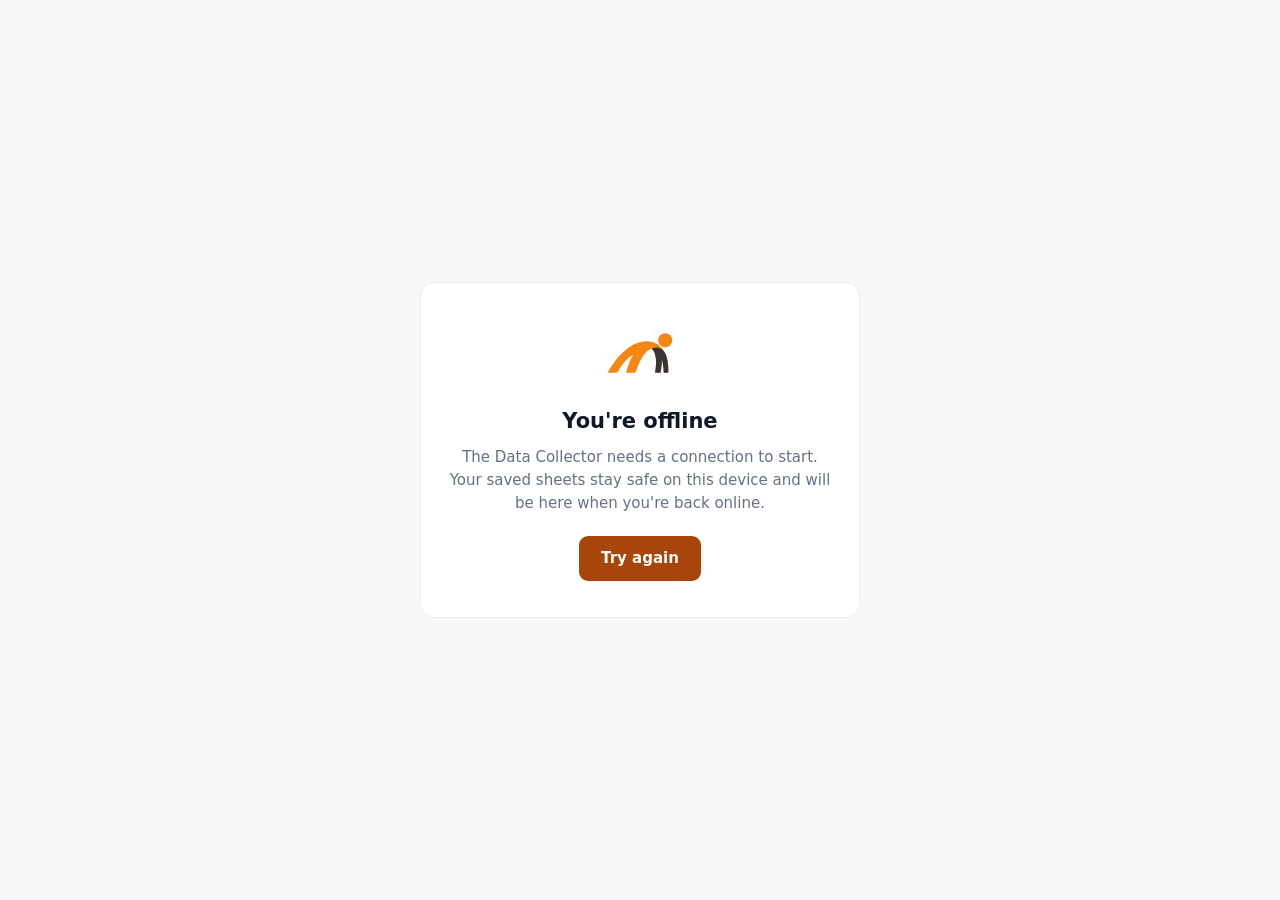
<file: templates/offline.html>
<!doctype html>
<html lang="en">
<head>
<meta charset="utf-8">
<meta name="viewport" content="width=device-width, initial-scale=1">
<title>You're offline · OneBridge Data Collector</title>
<link rel="icon" type="image/svg+xml" href="/static/logo.svg">
<style>
  :root { color-scheme: light dark; --bg: #f6f7f9; --card: #fff; --text: #101828; --muted: #667085; --line: #eaecf0; --accent: #a8450a; }
  @media (prefers-color-scheme: dark) { :root { --bg: #0c111d; --card: #161b26; --text: #f5f5f6; --muted: #94969c; --line: #262c3a; --accent: #f68713; } }
  * { box-sizing: border-box; }
  body { margin: 0; min-height: 100vh; display: grid; place-items: center; padding: 24px; background: var(--bg); color: var(--text);
    font: 15px/1.55 Inter, "Segoe UI", system-ui, sans-serif; }
  .card { max-width: 440px; width: 100%; text-align: center; background: var(--card); border: 1px solid var(--line); border-radius: 14px; padding: 36px 28px; }
  .logo { width: 84px; height: 68px; background: #fff; border-radius: 12px; padding: 8px; margin: 0 auto 18px; display: block; }
  h1 { margin: 0 0 8px; font-size: 21px; }
  p { margin: 0 0 20px; color: var(--muted); }
  button { border: 0; background: var(--accent); color: #fff; font: inherit; font-weight: 600; padding: 11px 22px; border-radius: 9px; cursor: pointer; }
</style>
</head>
<body>
  <main class="card">
    <img class="logo" src="/static/logo.svg" alt="OneBridge">
    <h1>You're offline</h1>
    <p>The Data Collector needs a connection to start. Your saved sheets stay safe on this device and will be here when you're back online.</p>
    <button onclick="location.reload()">Try again</button>
  </main>
  <script>addEventListener("online", () => location.reload());</script>
</body>
</html>
</file>
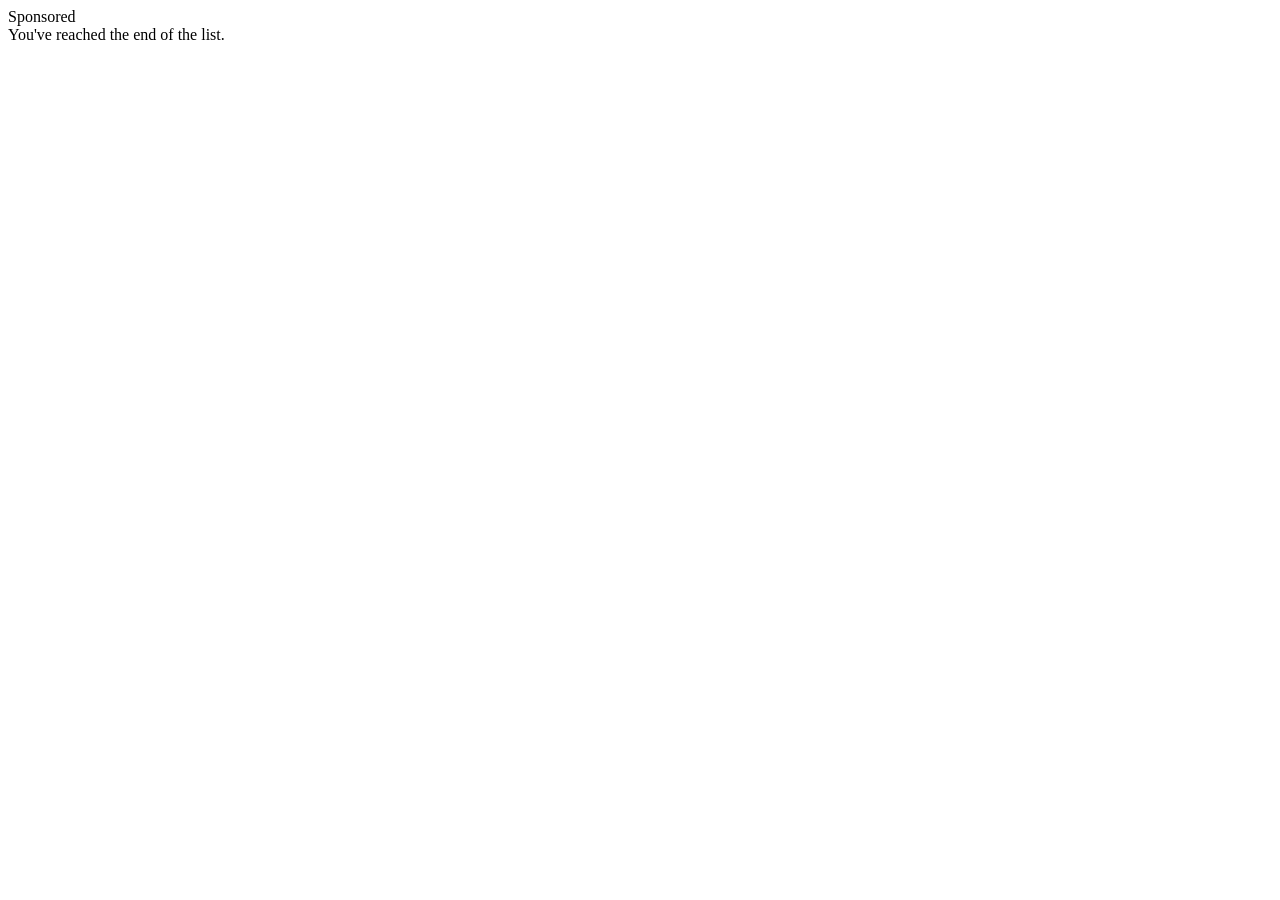
<file: tests/fixtures/gmaps_list.html>
<html><body><div role="feed"><div role="article"><a href="https://www.google.com/maps/place/Datamites+Data+Science+%26+Analytics+Courses+in+Hyderabad/data=!4m7!3m6!1s0x3bcb9176fd4548e5:0x4b66899711e8d97b!8m2!3d17.451437!4d78.391794!16s%2Fg%2F11lgk6pf29!19sChIJ5UhF_XaRyzsRe9noEZeJZks?authuser=0&hl=en&g_ep=EgoyMDI2MTAyMC4wIJJjKgBIAVAD&rclk=1" aria-label="Datamites Data Science & Analytics Courses in Hyderabad"></a><span>Sponsored</span></div>
<div role="article"><a href="https://www.google.com/maps/place/Perfect+Academy/data=!4m7!3m6!1s0x3bcb91804673c211:0x11d2d6e77ac665a2!8m2!3d17.4320063!4d78.4461484!16s%2Fg%2F11sy43ybwy!19sChIJEcJzRoCRyzsRomXGeufW0hE?authuser=0&hl=en&g_ep=EgoyMDI2MTAyMC4wIJJjKgBIAVAD&rclk=1" aria-label="Perfect Academy"></a><span></span></div>
<div role="article"><a href="https://www.google.com/maps/place/Spark+Academy+Ameerpet,+Hyderabad/data=!4m7!3m6!1s0x3bcb90cec842692f:0x7a3f0fba46bf2f60!8m2!3d17.4331341!4d78.4461778!16s%2Fg%2F11bw50gvsr!19sChIJL2lCyM6QyzsRYC-_RroPP3o?authuser=0&hl=en&g_ep=EgoyMDI2MTAyMC4wIJJjKgBIAVAD&rclk=1" aria-label="Spark Academy Ameerpet, Hyderabad"></a><span></span></div>
<div role="article"><a href="https://www.google.com/maps/place/Career+Power/data=!4m7!3m6!1s0x3bcb91f001544b15:0xb973d97c59d106b0!8m2!3d17.4372924!4d78.4469923!16s%2Fg%2F11j7ddtv2m!19sChIJFUtUAfCRyzsRsAbRWXzZc7k?authuser=0&hl=en&g_ep=EgoyMDI2MTAyMC4wIJJjKgBIAVAD&rclk=1" aria-label="Career Power"></a><span></span></div><span>You've reached the end of the list.</span></div></body></html>
</file>
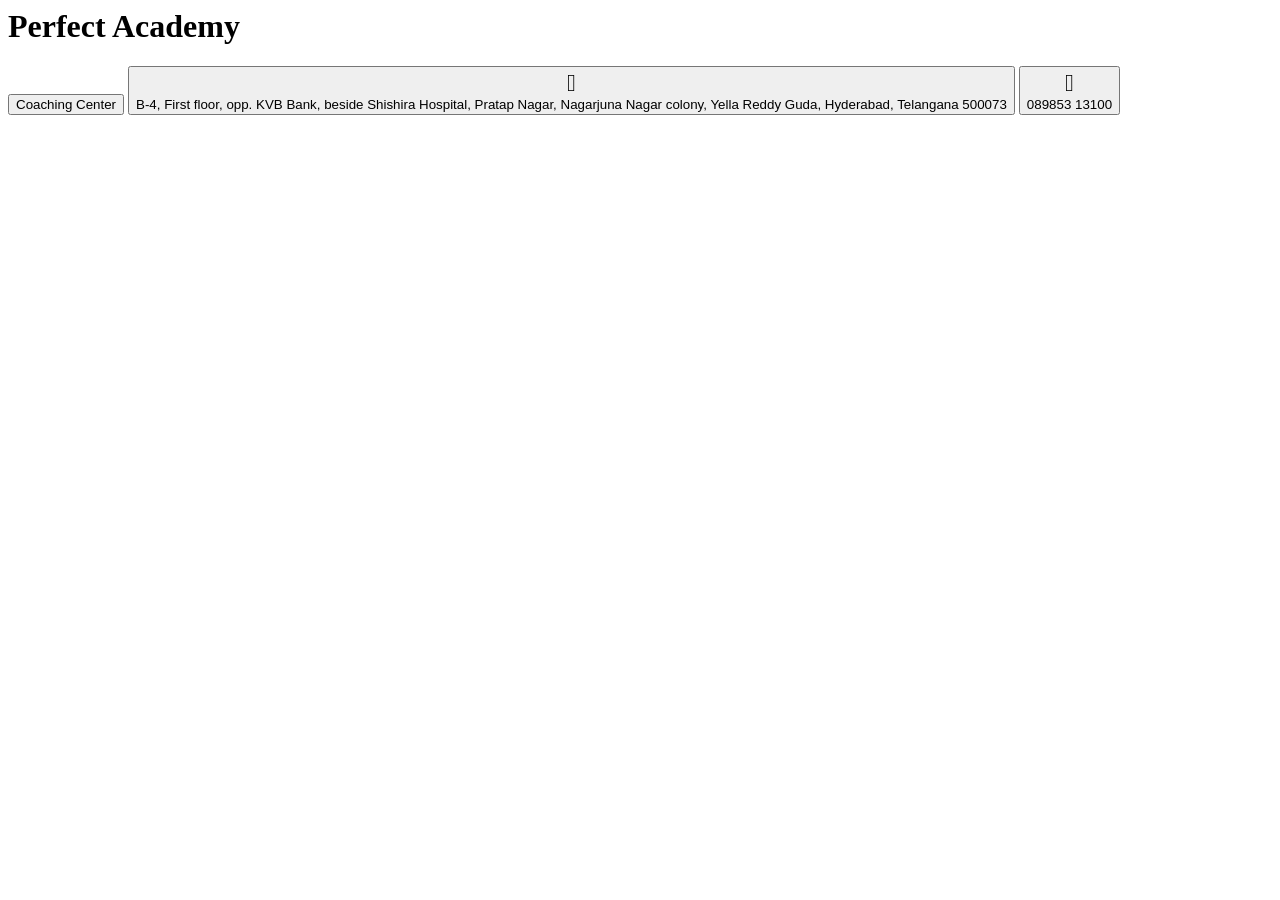
<file: tests/fixtures/gmaps_place.html>
<html><body><div role="main"><h1 class="DUwDvf lfPIob">Perfect Academy<span class="G0bp3e"></span></h1>
<button class="DkEaL" jsaction="pane.wfvdle15.category">Coaching Center</button>
<span aria-label="4.9 stars " class="ceNzKf" role="img"><span class="rFrJzc"></span><span class="rFrJzc"></span><span class="rFrJzc"></span><span class="rFrJzc"></span><span class="rFrJzc"></span></span>
<button aria-label="Address: B-4, First floor, opp. KVB Bank, beside Shishira Hospital, Pratap Nagar, Nagarjuna Nagar colony, Yella Reddy Guda, Hyderabad, Telangana 500073 " class="CsEnBe" data-item-id="address" data-tooltip="Copy address" jsaction="pane.wfvdle21;clickmod:pane.wfvdle21;focus:pane.focusTooltip;blur:pane.blurTooltip" jslog="36622; track:click; mutable:true;"><div class="AeaXub"><div class="cXHGnc"><span aria-hidden="true" class="google-symbols PHazN" style="font-size: 24px;"></span></div><div class="rogA2c"><div class="Io6YTe fontBodyMedium kR99db fdkmkc">B-4, First floor, opp. KVB Bank, beside Shishira Hospital, Pratap Nagar, Nagarjuna Nagar colony, Yella Reddy Guda, Hyderabad, Telangana 500073</div><div class="HMy2Jf"></div><div class="gSkmPd fontBodySmall CuiGbf DshQNd"></div></div></div></button>
<button aria-label="Phone: 089853 13100 " class="CsEnBe" data-item-id="phone:tel:08985313100" data-tooltip="Copy phone number" jsaction="pane.wfvdle26;clickmod:pane.wfvdle26;focus:pane.focusTooltip;blur:pane.blurTooltip" jslog="18491; track:click; mutable:true;metadata:WyIyYWhVS0V3aVJzYURDcjllWEF4Vy1qT0VJSGJCMkFOVVFfZG9CS0JCNkJBZ0JFQk0iXQ=="><div class="AeaXub"><div class="cXHGnc"><span aria-hidden="true" class="google-symbols NhBTye PHazN" style="font-size: 24px;"></span></div><div class="rogA2c"><div class="Io6YTe fontBodyMedium kR99db fdkmkc">089853 13100</div><div class="HMy2Jf"></div><div class="gSkmPd fontBodySmall CuiGbf DshQNd"></div></div></div></button></div></body></html>
</file>
